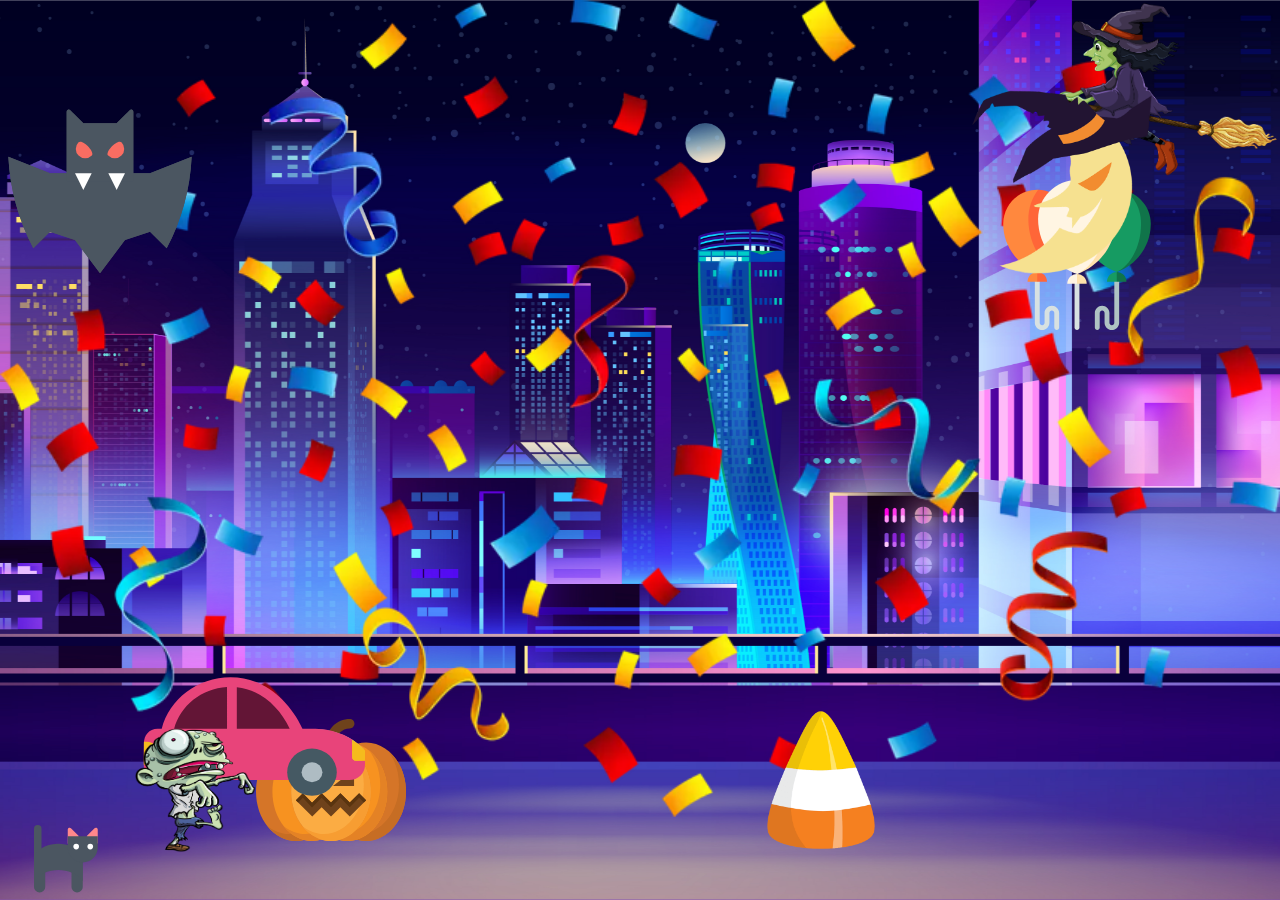
<file: index.html>
<!DOCTYPE html>
<html lang="en">
<head>
   <meta charset="UTF-8">
   <link rel="stylesheet" href="haunted-harvest.css">   
</head>
<body>
   <img class="body" src="assets/background.jpg">
   <img class="confetti" src="assets/confetti.webp" width="100vw" height="100vh">  
   <img class="cat" src="assets/cat.svg" width="10%" height="10%">  
   <img class="zombie" src="assets/zombie.png" width="10%" height="15%">  
   <img class="witch" src="assets/witch.png" width="20%" height="20%">  
   <img class="balloons" src="assets/balloons.svg" alt="Balloons">
       <img class="bats" src="assets/bat.svg" alt="Bat">
    <img class="bats" src="assets/bat.svg" alt="Bat">
    <img class="car" src="assets/car.svg" alt="Car">
    <img class="moon" src="assets/moon.png" alt="Moon">
    <img class="pumpkin" src="assets/pumpkin.svg" alt="Pumpkin">
    <img class="candycorn" src="assets/candycorn.png" alt="Ghost">
      
   </body>
</html>
</file>
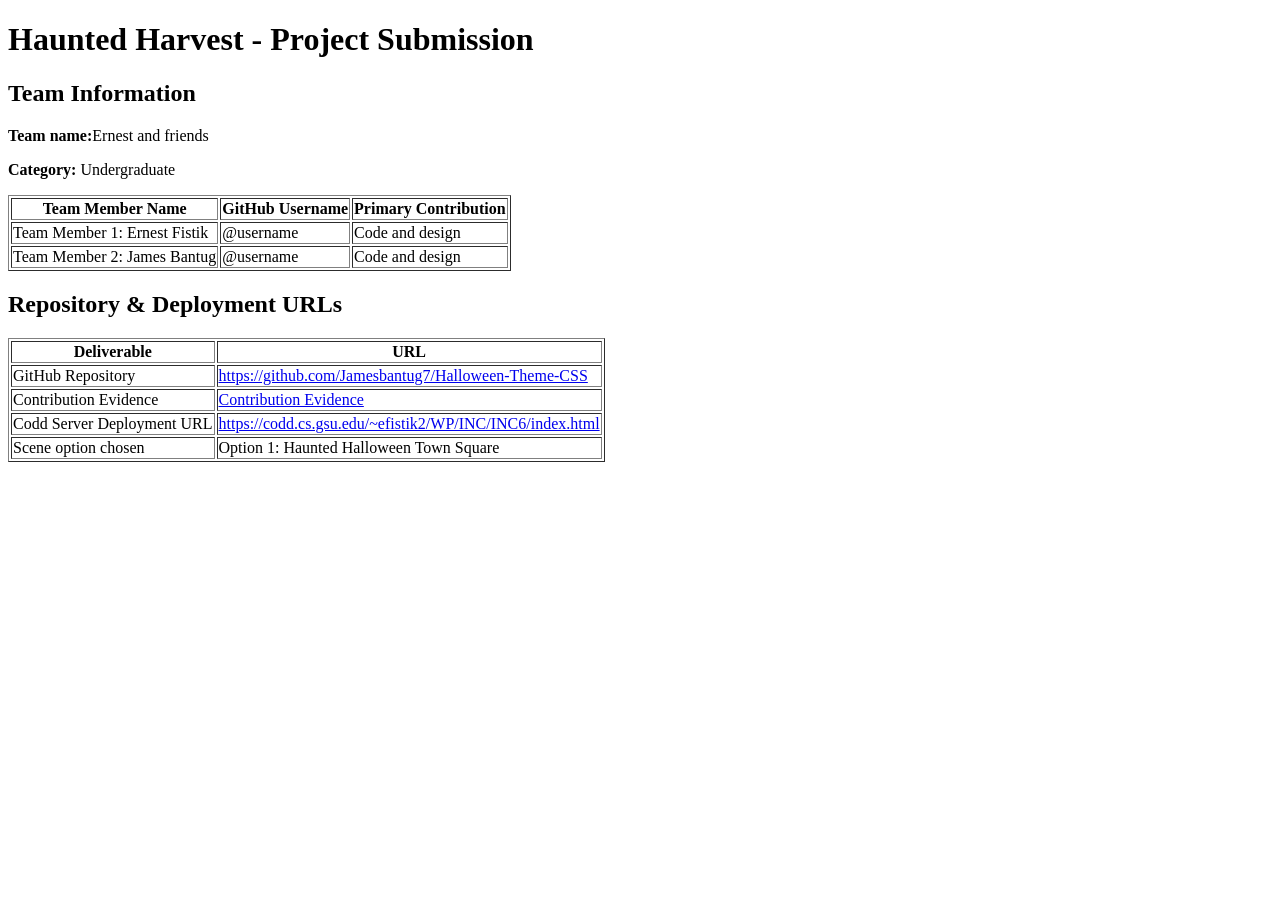
<file: submission_Template_halloween.html>
<!DOCTYPE html>
<html lang="en">
<head>
    <meta charset="UTF-8">
    <meta name="viewport" content="width=device-width, initial-scale=1.0">
    <title>Haunted Harvest - Submission</title>
</head>
<body>

    <h1>Haunted Harvest - Project Submission</h1>

    <h2>Team Information</h2>

    <p><strong>Team name:</strong>Ernest and friends</p>
    <p><strong>Category:</strong> Undergraduate</p>

    <table border="1">
        <thead>
            <tr>
                <th>Team Member Name</th>
                <th>GitHub Username</th>
                <th>Primary Contribution</th>
            </tr>
        </thead>
        <tbody>
            <tr>
                <td>Team Member 1: Ernest Fistik</td>
                <td>@username</td>
                <td>Code and design</td>
            </tr>
            <tr>
                <td>Team Member 2: James Bantug</td>
                <td>@username</td>
                <td>Code and design</td>
            </tr>
        </tbody>
    </table>

    <h2>Repository & Deployment URLs</h2>

    <table border="1">
        <thead>
            <tr>
                <th>Deliverable</th>
                <th>URL</th>
            </tr>
        </thead>
        <tbody>
            <tr>
                <td>GitHub Repository</td>
                <td>
                    <a href="https://github.com/Jamesbantug7/Halloween-Theme-CSS">
                        https://github.com/Jamesbantug7/Halloween-Theme-CSS
                    </a>
                </td>
            </tr>
            <tr>
                <td>Contribution Evidence</td>
                <td>
                    <a href="evidence.png">
                        Contribution Evidence
                    </a>
                </td>
            </tr>
            <tr>
                <td>Codd Server Deployment URL</td>
                <td>
                    <a href="https://codd.cs.gsu.edu/~efistik2/WP/INC/INC6/index.html">
                        https://codd.cs.gsu.edu/~efistik2/WP/INC/INC6/index.html
                    </a>
                </td>
            </tr>
            <tr>
                <td>Scene option chosen</td>
                <td>Option 1: Haunted Halloween Town Square</td>
            </tr>
        </tbody>
    </table>

</body>
</html>
</file>
<file: haunted-harvest.css>
:root {
  --pumpkin: #ff7518;
  --candy-purple: #5a189a;
  --spider-black: #1a1423;
  --slime-green: #8ac926;
  --ghost-white: #f6f2f8;
  --candle-glow: #ffd60a;
}

html,
body {
  width: 100%;
  height: 100%;
  margin: 0;
  padding: 0;
  overflow: hidden;
}

@media (prefers-reduced-motion: reduce) {
  * {
    animation-duration: 0.01ms !important;
    animation-iteration-count: 1 !important;
  }
}

.scene {
  display: none;
}

.scenes:not(:has(.scene:target)) .scene:first-child {
  display: block;
}

.scene:target {
  display: block;
}

.body {
  width: 100vw;
  height: 100vh;
  object-fit: cover;
  position: fixed;
  top: 0;
  left: 0;
  z-index: -1;
}

.confetti {
  position: absolute;
  top: 0;
  left: 0;
  width: 100%;
  max-width: 100vw;
  height: auto;
  animation: fall 10s linear infinite;
}

.cat {
  position: absolute;
  left: 0;
  bottom: 0;
  animation: walk 15s linear infinite;
  z-index: 4;
}

.zombie {
  position: absolute;
  left: 10%;
  bottom: 5%;
  animation: walk 25s linear infinite;
  z-index: 3;
}

.witch {
  position: absolute;
  right: 0;
  animation: fly 15s linear infinite;
}

.balloons {
  position: absolute;
  top: 20%;
  right: 10%;
  width: 150px;
  height: auto;
  animation: balloons 5s ease-in-out infinite;
}

.bats {
  position: absolute;
  width: 200px;
  height: auto;
  top: 10%;
  animation: bats 1s ease-in-out infinite;
}

.car {
  position: absolute;
  left: 10%;
  bottom: 5%;
  width: 250px;
  height: auto;
  animation: walk 8s linear infinite;
  z-index: 1;
}

.moon {
  position: absolute;
  top: 10%;
  right: 10%;
  width: 180px;
  height: auto;
  z-index: 0;
}

.pumpkin {
  position: absolute;
  left: 20%;
  bottom: 5%;
  width: 150px;
  height: auto;
  animation: flicker 2.5s ease-in-out infinite;
  z-index: 0;
}

.candycorn {
  position: absolute;
  right: 30%;
  bottom: 5%;
  width: 150px;
  height: auto;
  animation: flicker 2.5s ease-in-out infinite;
  z-index: 0;
}

@keyframes walk {
  0% {
    transform: translateX(-100vw);
    opacity: 0;
  }

  10% {
    opacity: 1;
  }

  90% {
    opacity: 1;
  }

  100% {
    transform: translateX(100vw);
    opacity: 0;
  }
}

@keyframes fly {
  0% {
    transform: translateX(100vw);
    opacity: 1;
  }

  100% {
    transform: translateX(-100vw);
    opacity: 1;
  }
}

@keyframes balloons {
  0% {
    transform: translateY(0);
  }

  50% {
    transform: translateY(100px);
  }

  100% {
    transform: translateY(0);
  }
}

@keyframes bats {
  0% {
    transform: translateY(100px);
  }

  50% {
    transform: translateY(0);
  }

  100% {
    transform: translateY(100px);
  }
}

@keyframes flicker {
  0%,
  100% {
    opacity: 1;
    filter: drop-shadow(0 0 12px var(--pumpkin));
  }

  50% {
    opacity: 0.75;
    filter: drop-shadow(0 0 4px var(--pumpkin));
  }
}

@keyframes fall {
  0% {
    transform: translateY(-100px);
    opacity: 0;
  }

  10% {
    opacity: 1;
  }

  90% {
    opacity: 1;
  }

  100% {
    transform: translateY(100vh);
    opacity: 0;
  }
}
</file>
